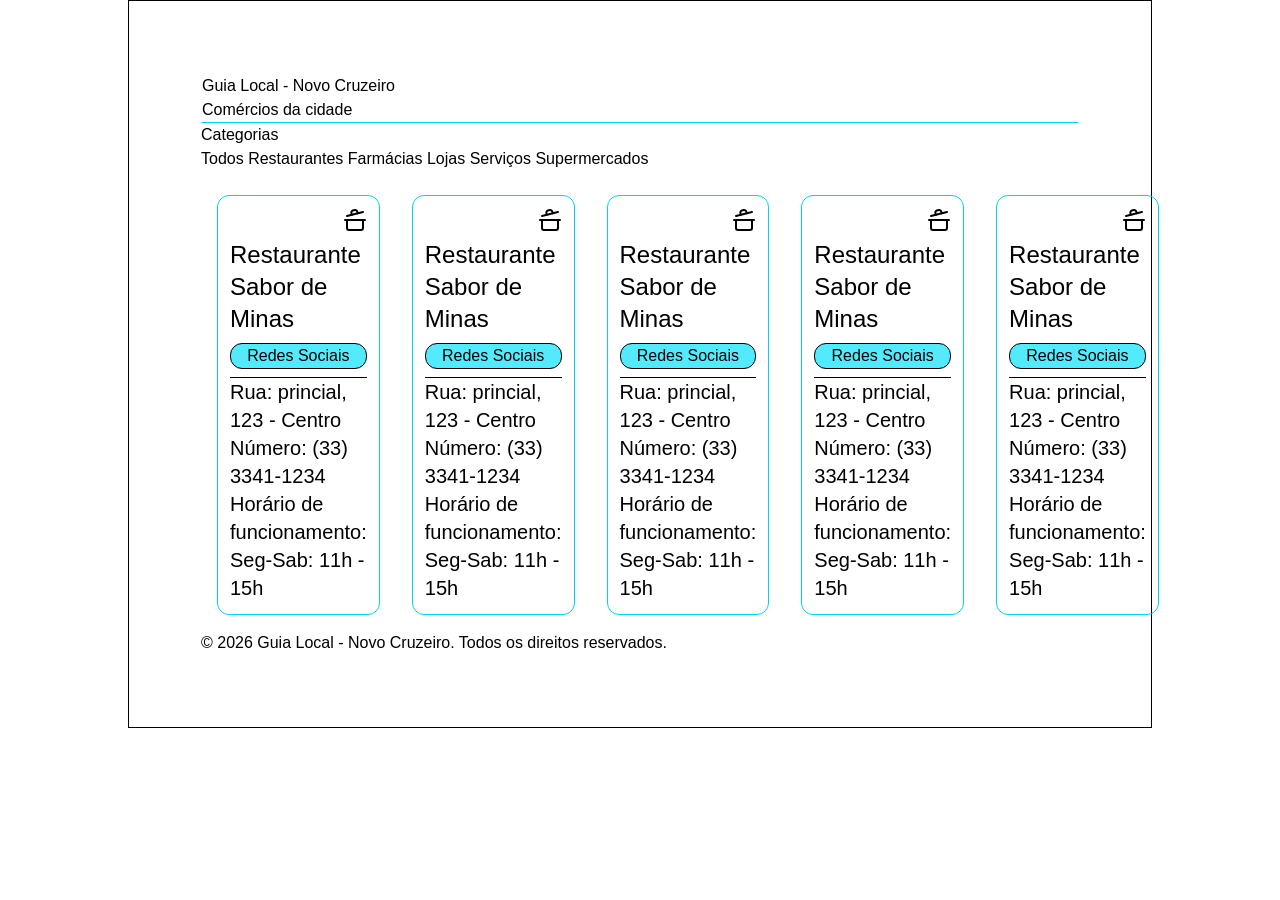
<file: index.html>
<!DOCTYPE html>
<html lang="pt-br">

<head>
    <meta charset="UTF-8">
    <meta name="viewport" content="width=device-width, initial-scale=1.0">
    <title>Index</title>
    <link rel="stylesheet" href="output.css">
</head>

<body>

    <main class="max-w-full w-4/5 mx-auto border p-18  ">

        <div class="pai flex border border-t-transparent border-l-transparent border-r-transparent  border-b-cyan-400">
            <div class="filha">
                <h1>Guia Local - Novo Cruzeiro</h1>
                <p>Comércios da cidade</p>
            </div>
        </div>
        <div class="pai2">
            <div class="filha2">
                <h2>Categorias</h2>
                <a href="todos.php">Todos</a>
                <a href="restaurantes.php">Restaurantes</a>
                <a href="farmacias.php">Farmácias</a>
                <a href="lojas.php">Lojas</a>
                <a href="servicos.php">Serviços</a>
                <a href="supermercados.php">Supermercados</a>
            </div>
        </div>
        <div class="alinhar flex flex-row">
            <div class="pai3 border border-cyan-400  mt-6 rounded-xl flex m-4 w-2xl p-3 ">
                <div class="filha3">

                    <div class="w-full inline-flex justify-end">
                        <img class="flex align-left " src="icons/cooking-pot.svg" alt="Ícone">
                    </div>

                    <div class="">
                        <h1 class="text-2xl">Restaurante Sabor de Minas</h1>
                        <a class="border bg-cyan-300 rounded-xl p-0.3 flex items-center justify-center mb-2 mt-2 " href="#">Redes Sociais</a>
                        <hr>
                        <div class="text-xl">
                        <p>Rua: princial, 123 - Centro</p>
                        <p>Número: (33) 3341-1234</p>
                        <p>Horário de funcionamento: Seg-Sab: 11h - 15h</p>
                        </div>
                    </div>
                </div>
            </div>
            <div class="pai3 border border-cyan-400  mt-6 rounded-xl flex m-4 w-2xl p-3 ">
                <div class="filha3">

                    <div class="w-full inline-flex justify-end">
                        <img class="flex align-left " src="icons/cooking-pot.svg" alt="Ícone">
                    </div>

                    <div class="">
                        <h1 class="text-2xl">Restaurante Sabor de Minas</h1>
                        <a class="border bg-cyan-300 rounded-xl p-0.3 flex items-center justify-center mb-2 mt-2 " href="#">Redes Sociais</a>
                        <hr>
                        <div class="text-xl">
                        <p>Rua: princial, 123 - Centro</p>
                        <p>Número: (33) 3341-1234</p>
                        <p>Horário de funcionamento: Seg-Sab: 11h - 15h</p>
                        </div>
                    </div>
                </div>
            </div>
            <div class="pai3 border border-cyan-400  mt-6 rounded-xl flex m-4 w-2xl p-3 ">
                <div class="filha3">

                    <div class="w-full inline-flex justify-end">
                        <img class="flex align-left " src="icons/cooking-pot.svg" alt="Ícone">
                    </div>

                    <div class="">
                        <h1 class="text-2xl">Restaurante Sabor de Minas</h1>
                        <a class="border bg-cyan-300 rounded-xl p-0.3 flex items-center justify-center mb-2 mt-2 " href="#">Redes Sociais</a>
                        <hr>
                        <div class="text-xl">
                        <p>Rua: princial, 123 - Centro</p>
                        <p>Número: (33) 3341-1234</p>
                        <p>Horário de funcionamento: Seg-Sab: 11h - 15h</p>
                        </div>
                    </div>
                </div>
            </div>
            <div class="pai3 border border-cyan-400  mt-6 rounded-xl flex m-4 w-2xl p-3 ">
                <div class="filha3">

                    <div class="w-full inline-flex justify-end">
                        <img class="flex align-left " src="icons/cooking-pot.svg" alt="Ícone">
                    </div>

                    <div class="">
                        <h1 class="text-2xl">Restaurante Sabor de Minas</h1>
                        <a class="border bg-cyan-300 rounded-xl p-0.3 flex items-center justify-center mb-2 mt-2 " href="#">Redes Sociais</a>
                        <hr>
                        <div class="text-xl">
                        <p>Rua: princial, 123 - Centro</p>
                        <p>Número: (33) 3341-1234</p>
                        <p>Horário de funcionamento: Seg-Sab: 11h - 15h</p>
                        </div>
                    </div>
                </div>
            </div>
            <div class="pai3 border border-cyan-400  mt-6 rounded-xl flex m-4 w-2xl p-3 ">
                <div class="filha3">

                    <div class="w-full inline-flex justify-end">
                        <img class="flex align-left " src="icons/cooking-pot.svg" alt="Ícone">
                    </div>

                    <div class="">
                        <h1 class="text-2xl">Restaurante Sabor de Minas</h1>
                        <a class="border bg-cyan-300 rounded-xl p-0.3 flex items-center justify-center mb-2 mt-2 " href="#">Redes Sociais</a>
                        <hr>
                        <div class="text-xl">
                        <p>Rua: princial, 123 - Centro</p>
                        <p>Número: (33) 3341-1234</p>
                        <p>Horário de funcionamento: Seg-Sab: 11h - 15h</p>
                        </div>
                    </div>
                </div>
            </div>
        </div>
        <div class="pai4">
            <div class="pai5">
                &copy; 2026 Guia Local - Novo Cruzeiro. Todos os direitos reservados.
            </div>
        </div>

    </main>
</body>

</html>
</file>
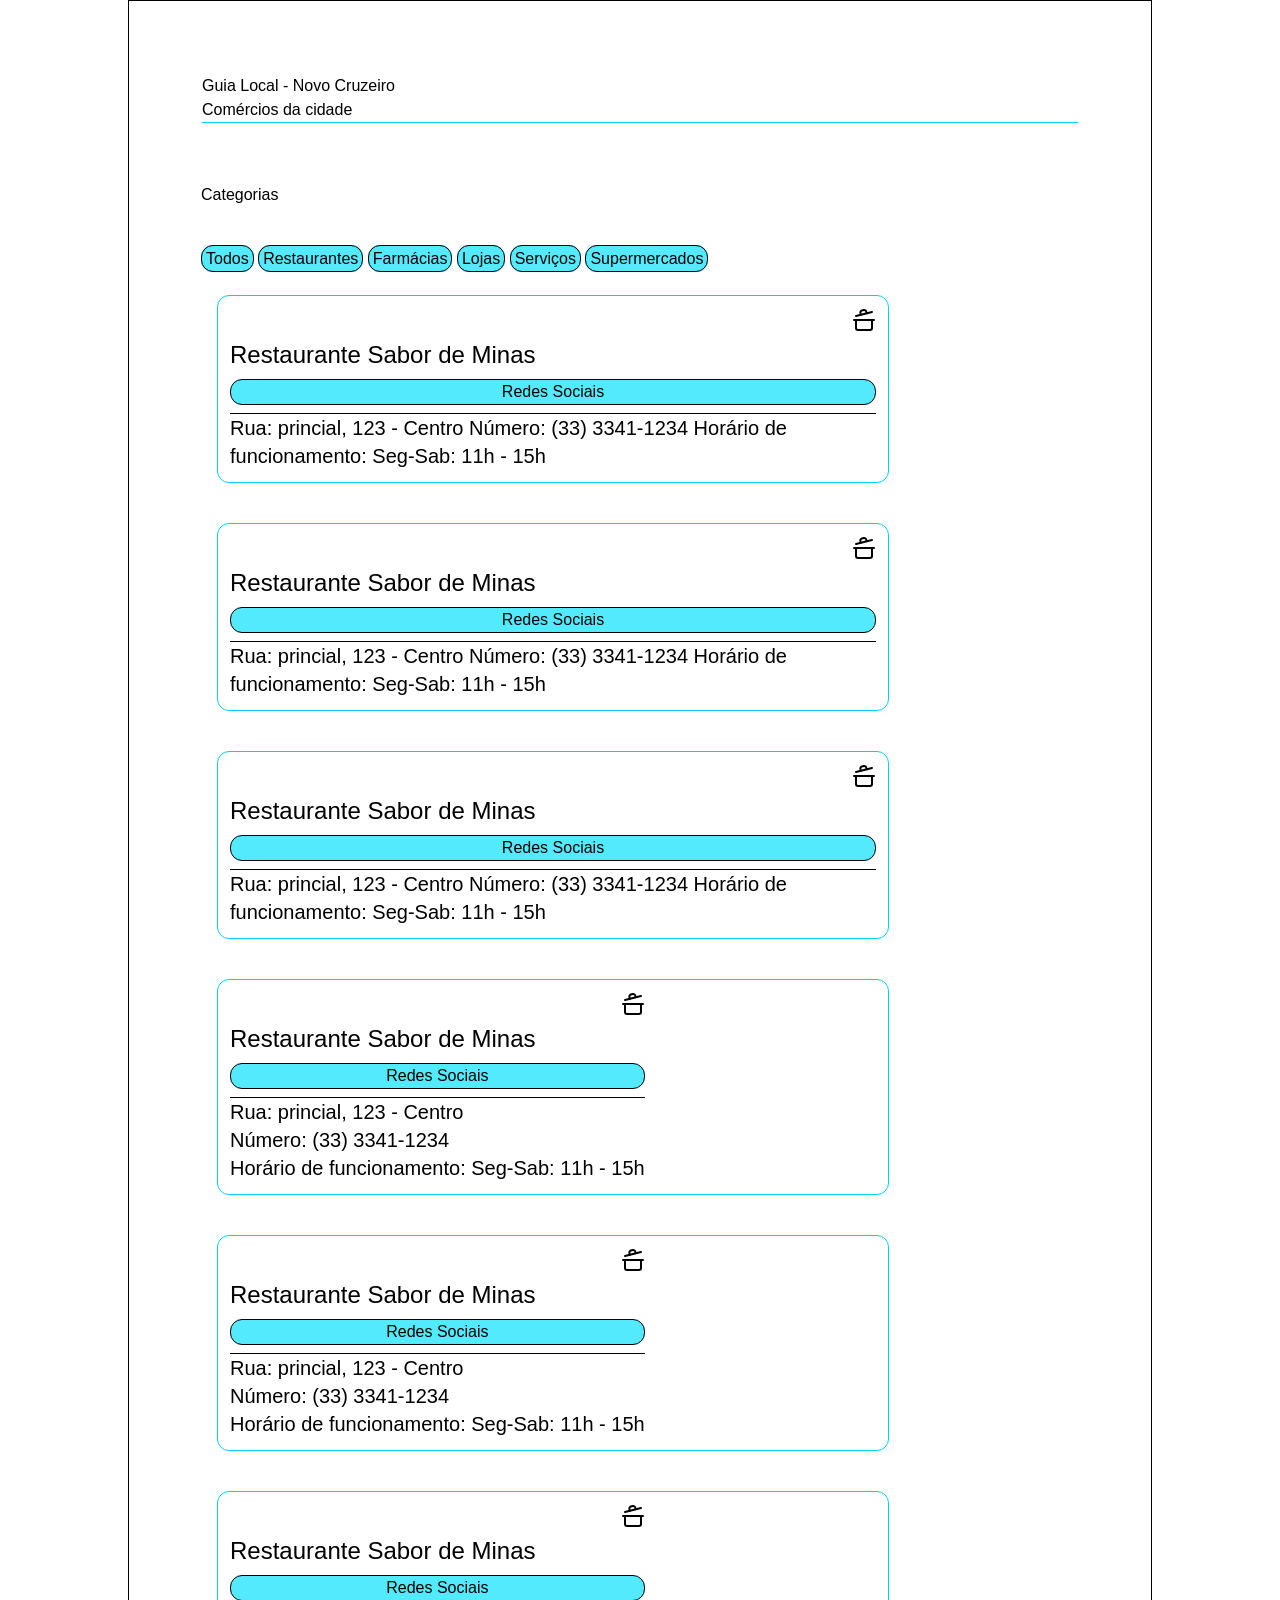
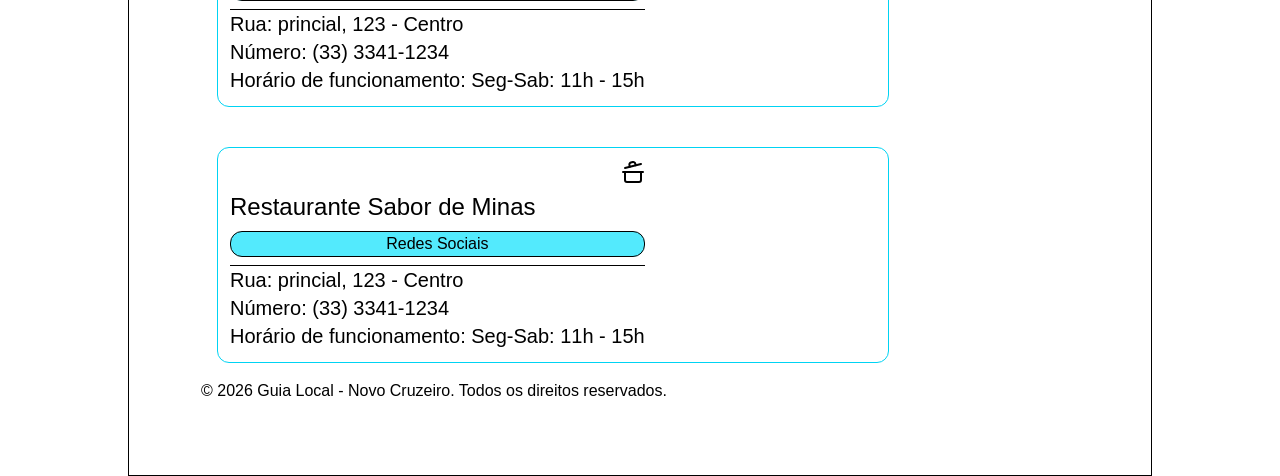
<file: pepemoreno.html>
<!DOCTYPE html>
<html lang="pt-br">

<head>
    <meta charset="UTF-8">
    <meta name="viewport" content="width=device-width, initial-scale=1.0">
    <title>Index</title>
    <link rel="stylesheet" href="output.css">
</head>

<body>

    <main class="max-w-full w-4/5 mx-auto border p-18  ">

        <div class="pai flex border border-t-transparent border-l-transparent border-r-transparent  border-b-cyan-400">
            <div class="filha">
                <h1>Guia Local - Novo Cruzeiro</h1>
                <p>Comércios da cidade</p>
            </div>
        </div>
        <div class="pai2">
            <div class="mt-5">
                <h2 class="py-10">Categorias</h2>
                <a class=" border bg-cyan-300 p-1 mt-10 rounded-xl hover:bg-amber-50" href="todos.php">Todos</a>
                <a class=" border bg-cyan-300 p-1 mt-10 rounded-xl hover:bg-amber-50" href="restaurantes.php">Restaurantes</a>
                <a class=" border bg-cyan-300 p-1 mt-10 rounded-xl hover:bg-amber-50" href="farmacias.php">Farmácias</a>
                <a class=" border bg-cyan-300 p-1 mt-10 rounded-xl hover:bg-amber-50" href="lojas.php">Lojas</a>
                <a class=" border bg-cyan-300 p-1 mt-10 rounded-xl hover:bg-amber-50" href="servicos.php">Serviços</a>
                <a class=" border bg-cyan-300 p-1 mt-10 rounded-xl hover:bg-amber-50" href="supermercados.php">Supermercados</a>
            </div>
        </div>
        <div class="alinhar flex flex-wrap">
            <div class="pai3 border border-cyan-400  mt-6 rounded-xl flex m-4 w-2xl p-3 ">
                <div class="filha3">

                    <div class="w-full inline-flex justify-end">
                        <img class="flex align-left " src="icons/cooking-pot.svg" alt="Ícone">
                    </div>

                    <div class="">
                        <h1 class="text-2xl">Restaurante Sabor de Minas</h1>
                        <a class="border bg-cyan-300 rounded-xl p-0.3 flex items-center justify-center mb-2 mt-2 " href="#">Redes Sociais</a>
                        <hr>
                        <div class="text-xl">
                        <p>Rua: princial, 123 - Centro
                        Número: (33) 3341-1234
                        Horário de funcionamento: Seg-Sab: 11h - 15h</p>
                        </div>
                    </div>
                </div>
            </div>
            <div class="pai3 border border-cyan-400  mt-6 rounded-xl flex m-4 w-2xl p-3 ">
                <div class="filha3">

                    <div class="w-full inline-flex justify-end">
                        <img class="flex align-left " src="icons/cooking-pot.svg" alt="Ícone">
                    </div>

                    <div class="">
                        <h1 class="text-2xl">Restaurante Sabor de Minas</h1>
                        <a class="border bg-cyan-300 rounded-xl p-0.3 flex items-center justify-center mb-2 mt-2 " href="#">Redes Sociais</a>
                        <hr>
                        <div class="text-xl">
                        <p>Rua: princial, 123 - Centro
                        Número: (33) 3341-1234
                        Horário de funcionamento: Seg-Sab: 11h - 15h</p>
                        </div>
                    </div>
                </div>
            </div>
            <div class="pai3 border border-cyan-400  mt-6 rounded-xl flex m-4 w-2xl p-3 redes-sociais">
                <div class="filha3">

                    <div class="w-full inline-flex justify-end">
                        <img class="flex align-left " src="icons/cooking-pot.svg" alt="Ícone">
                    </div>

                    <div class="">
                        <h1 class="text-2xl">Restaurante Sabor de Minas</h1>
                        <a class="border bg-cyan-300 rounded-xl p-0.3 flex items-center justify-center mb-2 mt-2 " href="#">Redes Sociais</a>
                        <hr>
                        <div class="text-xl">
                        <p>Rua: princial, 123 - Centro
                        Número: (33) 3341-1234
                        Horário de funcionamento: Seg-Sab: 11h - 15h</p>
                        </div>
                    </div>
                </div>
            </div>
            <div class="pai3 border border-cyan-400  mt-6 rounded-xl flex m-4 w-2xl p-3 ">
                <div class="filha3">

                    <div class="w-full inline-flex justify-end">
                        <img class="flex align-left " src="icons/cooking-pot.svg" alt="Ícone">
                    </div>

                    <div class="">
                        <h1 class="text-2xl">Restaurante Sabor de Minas</h1>
                        <a class="border bg-cyan-300 rounded-xl p-0.3 flex items-center justify-center mb-2 mt-2 " href="#">Redes Sociais</a>
                        <hr>
                        <div class="text-xl">
                        <p>Rua: princial, 123 - Centro</p>
                        <p>Número: (33) 3341-1234</p>
                        <p>Horário de funcionamento: Seg-Sab: 11h - 15h</p>
                        </div>
                    </div>
                </div>
            </div>
            <div class="pai3 border border-cyan-400  mt-6 rounded-xl flex m-4 w-2xl p-3 ">
                <div class="filha3">

                    <div class="w-full inline-flex justify-end">
                        <img class="flex align-left " src="icons/cooking-pot.svg" alt="Ícone">
                    </div>

                    <div class="">
                        <h1 class="text-2xl">Restaurante Sabor de Minas</h1>
                        <a class="border bg-cyan-300 rounded-xl p-0.3 flex items-center justify-center mb-2 mt-2 " href="#">Redes Sociais</a>
                        <hr>
                        <div class="text-xl">
                        <p>Rua: princial, 123 - Centro</p>
                        <p>Número: (33) 3341-1234</p>
                        <p>Horário de funcionamento: Seg-Sab: 11h - 15h</p>
                        </div>
                    </div>
                </div>
            </div>
            <div class="pai3 border border-cyan-400  mt-6 rounded-xl flex m-4 w-2xl p-3 ">
                <div class="filha3">

                    <div class="w-full inline-flex justify-end">
                        <img class="flex align-left " src="icons/cooking-pot.svg" alt="Ícone">
                    </div>

                    <div class="">
                        <h1 class="text-2xl">Restaurante Sabor de Minas</h1>
                        <a class="border bg-cyan-300 rounded-xl p-0.3 flex items-center justify-center mb-2 mt-2 " href="#">Redes Sociais</a>
                        <hr>
                        <div class="text-xl">
                        <p>Rua: princial, 123 - Centro</p>
                        <p>Número: (33) 3341-1234</p>
                        <p>Horário de funcionamento: Seg-Sab: 11h - 15h</p>
                        </div>
                    </div>
                </div>
            </div>
            <div class="pai3 border border-cyan-400  mt-6 rounded-xl flex m-4 w-2xl p-3 ">
                <div class="filha3">

                    <div class="w-full inline-flex justify-end">
                        <img class="flex align-left " src="icons/cooking-pot.svg" alt="Ícone">
                    </div>

                    <div class="">
                        <h1 class="text-2xl">Restaurante Sabor de Minas</h1>
                        <a class="border bg-cyan-300 rounded-xl p-0.3 flex items-center justify-center mb-2 mt-2 " href="#">Redes Sociais</a>
                        <hr>
                        <div class="text-xl">
                        <p>Rua: princial, 123 - Centro</p>
                        <p>Número: (33) 3341-1234</p>
                        <p>Horário de funcionamento: Seg-Sab: 11h - 15h</p>
                        </div>
                    </div>
                </div>
            </div>
        </div>
        <div class="pai4">
            <div class="pai5">
                &copy; 2026 Guia Local - Novo Cruzeiro. Todos os direitos reservados.
            </div>
        </div>

    </main>

    <script src="app.js"></script>
</body>

</html>
</file>
<file: output.css>
/*! tailwindcss v4.3.5 | MIT License | https://tailwindcss.com */
@layer properties;
@layer theme, base, components, utilities;
@layer theme {
  :root, :host {
    --font-sans: -apple-system, BlinkMacSystemFont, "Segoe UI", Roboto, "Helvetica Neue",
      "Noto Sans", Arial, sans-serif, "Apple Color Emoji", "Segoe UI Emoji",
      "Segoe UI Symbol", "Noto Color Emoji";
    --font-mono: ui-monospace, SFMono-Regular, Menlo, Monaco, Consolas, "Liberation Mono",
      "Courier New", monospace;
    --color-red-600: oklch(57.7% 0.245 27.325);
    --color-amber-50: oklch(98.7% 0.022 95.277);
    --color-cyan-300: oklch(86.5% 0.127 207.078);
    --color-cyan-400: oklch(78.9% 0.154 211.53);
    --spacing: 0.25rem;
    --container-2xl: 42rem;
    --text-xl: 1.25rem;
    --text-xl--line-height: calc(1.75 / 1.25);
    --text-2xl: 1.5rem;
    --text-2xl--line-height: calc(2 / 1.5);
    --radius-xl: 0.75rem;
    --radius-2xl: 1rem;
    --default-font-family: var(--font-sans);
    --default-mono-font-family: var(--font-mono);
  }
}
@layer base {
  *, ::after, ::before, ::backdrop, ::file-selector-button {
    box-sizing: border-box;
    margin: 0;
    padding: 0;
    border: 0 solid;
  }
  html, :host {
    line-height: 1.5;
    -webkit-text-size-adjust: 100%;
    tab-size: 4;
    font-family: var(--default-font-family, -apple-system, BlinkMacSystemFont, "Segoe UI", Roboto, "Helvetica Neue", "Noto Sans", Arial, sans-serif, "Apple Color Emoji", "Segoe UI Emoji", "Segoe UI Symbol", "Noto Color Emoji");
    font-feature-settings: var(--default-font-feature-settings, normal);
    font-variation-settings: var(--default-font-variation-settings, normal);
    -webkit-tap-highlight-color: transparent;
  }
  hr {
    height: 0;
    color: inherit;
    border-top-width: 1px;
  }
  abbr:where([title]) {
    -webkit-text-decoration: underline dotted;
    text-decoration: underline dotted;
  }
  h1, h2, h3, h4, h5, h6 {
    font-size: inherit;
    font-weight: inherit;
  }
  a {
    color: inherit;
    -webkit-text-decoration: inherit;
    text-decoration: inherit;
  }
  b, strong {
    font-weight: bolder;
  }
  code, kbd, samp, pre {
    font-family: var(--default-mono-font-family, ui-monospace, SFMono-Regular, Menlo, Monaco, Consolas, "Liberation Mono", "Courier New", monospace);
    font-feature-settings: var(--default-mono-font-feature-settings, normal);
    font-variation-settings: var(--default-mono-font-variation-settings, normal);
    font-size: 1em;
  }
  small {
    font-size: 80%;
  }
  sub, sup {
    font-size: 75%;
    line-height: 0;
    position: relative;
    vertical-align: baseline;
  }
  sub {
    bottom: -0.25em;
  }
  sup {
    top: -0.5em;
  }
  table {
    text-indent: 0;
    border-color: inherit;
    border-collapse: collapse;
  }
  :-moz-focusring:where(:not(iframe)) {
    outline: auto;
  }
  progress {
    vertical-align: baseline;
  }
  summary {
    display: list-item;
  }
  ol, ul, menu {
    list-style: none;
  }
  img, svg, video, canvas, audio, iframe, embed, object {
    display: block;
    vertical-align: middle;
  }
  img, video {
    max-width: 100%;
    height: auto;
  }
  button, input, select, optgroup, textarea, ::file-selector-button {
    font: inherit;
    font-feature-settings: inherit;
    font-variation-settings: inherit;
    letter-spacing: inherit;
    color: inherit;
    border-radius: 0;
    background-color: transparent;
    opacity: 1;
  }
  :where(select:is([multiple], [size])) optgroup {
    font-weight: bolder;
  }
  :where(select:is([multiple], [size])) optgroup option {
    padding-inline-start: 20px;
  }
  ::file-selector-button {
    margin-inline-end: 4px;
  }
  ::placeholder {
    opacity: 1;
  }
  @supports (not (-webkit-appearance: -apple-pay-button))  or (contain-intrinsic-size: 1px) {
    ::placeholder {
      color: currentcolor;
      @supports (color: color-mix(in lab, red, red)) {
        color: color-mix(in oklab, currentcolor 50%, transparent);
      }
    }
  }
  textarea {
    resize: vertical;
  }
  ::-webkit-search-decoration {
    -webkit-appearance: none;
  }
  ::-webkit-date-and-time-value {
    min-height: 1lh;
    text-align: inherit;
  }
  ::-webkit-datetime-edit {
    display: inline-flex;
  }
  ::-webkit-datetime-edit-fields-wrapper {
    padding: 0;
  }
  ::-webkit-datetime-edit, ::-webkit-datetime-edit-year-field, ::-webkit-datetime-edit-month-field, ::-webkit-datetime-edit-day-field, ::-webkit-datetime-edit-hour-field, ::-webkit-datetime-edit-minute-field, ::-webkit-datetime-edit-second-field, ::-webkit-datetime-edit-millisecond-field, ::-webkit-datetime-edit-meridiem-field {
    padding-block: 0;
  }
  ::-webkit-calendar-picker-indicator {
    line-height: 1;
  }
  :-moz-ui-invalid {
    box-shadow: none;
  }
  button, input:where([type="button"], [type="reset"], [type="submit"]), ::file-selector-button {
    appearance: button;
  }
  ::-webkit-inner-spin-button, ::-webkit-outer-spin-button {
    height: auto;
  }
  [hidden]:where(:not([hidden="until-found"])) {
    display: none !important;
  }
}
@layer utilities {
  .m-4 {
    margin: calc(var(--spacing) * 4);
  }
  .mx-auto {
    margin-inline: auto;
  }
  .mt-2 {
    margin-top: calc(var(--spacing) * 2);
  }
  .mt-5 {
    margin-top: calc(var(--spacing) * 5);
  }
  .mt-6 {
    margin-top: calc(var(--spacing) * 6);
  }
  .mt-10 {
    margin-top: calc(var(--spacing) * 10);
  }
  .mb-2 {
    margin-bottom: calc(var(--spacing) * 2);
  }
  .flex {
    display: flex;
  }
  .inline-flex {
    display: inline-flex;
  }
  .w-2xl {
    width: var(--container-2xl);
  }
  .w-4\/5 {
    width: calc(4 / 5 * 100%);
  }
  .w-60 {
    width: calc(var(--spacing) * 60);
  }
  .w-auto {
    width: auto;
  }
  .w-full {
    width: 100%;
  }
  .max-w-full {
    max-width: 100%;
  }
  .flex-wrap {
    flex-wrap: wrap;
  }
  .items-center {
    align-items: center;
  }
  .justify-center {
    justify-content: center;
  }
  .justify-end {
    justify-content: flex-end;
  }
  .rounded-2xl {
    border-radius: var(--radius-2xl);
  }
  .rounded-xl {
    border-radius: var(--radius-xl);
  }
  .border {
    border-style: var(--tw-border-style);
    border-width: 1px;
  }
  .border-2 {
    border-style: var(--tw-border-style);
    border-width: 2px;
  }
  .border-cyan-400 {
    border-color: var(--color-cyan-400);
  }
  .border-t-transparent {
    border-top-color: transparent;
  }
  .border-r-transparent {
    border-right-color: transparent;
  }
  .border-b-cyan-400 {
    border-bottom-color: var(--color-cyan-400);
  }
  .border-l-transparent {
    border-left-color: transparent;
  }
  .bg-cyan-300 {
    background-color: var(--color-cyan-300);
  }
  .p-1 {
    padding: var(--spacing);
  }
  .p-2 {
    padding: calc(var(--spacing) * 2);
  }
  .p-3 {
    padding: calc(var(--spacing) * 3);
  }
  .p-18 {
    padding: calc(var(--spacing) * 18);
  }
  .py-5 {
    padding-block: calc(var(--spacing) * 5);
  }
  .py-10 {
    padding-block: calc(var(--spacing) * 10);
  }
  .text-2xl {
    font-size: var(--text-2xl);
    line-height: var(--tw-leading, var(--text-2xl--line-height));
  }
  .text-xl {
    font-size: var(--text-xl);
    line-height: var(--tw-leading, var(--text-xl--line-height));
  }
  .shadow-2xl {
    --tw-shadow: 0 25px 50px -12px var(--tw-shadow-color, rgb(0 0 0 / 0.25));
    box-shadow: var(--tw-inset-shadow), var(--tw-inset-ring-shadow), var(--tw-ring-offset-shadow), var(--tw-ring-shadow), var(--tw-shadow);
  }
  @media (hover: hover) {
    .hover\:bg-amber-50:hover {
      background-color: var(--color-amber-50);
    }
  }
}
@property --tw-border-style {
  syntax: "*";
  inherits: false;
  initial-value: solid;
}
@property --tw-shadow {
  syntax: "*";
  inherits: false;
  initial-value: 0 0 #0000;
}
@property --tw-shadow-color {
  syntax: "*";
  inherits: false;
}
@property --tw-shadow-alpha {
  syntax: "<percentage>";
  inherits: false;
  initial-value: 100%;
}
@property --tw-inset-shadow {
  syntax: "*";
  inherits: false;
  initial-value: 0 0 #0000;
}
@property --tw-inset-shadow-color {
  syntax: "*";
  inherits: false;
}
@property --tw-inset-shadow-alpha {
  syntax: "<percentage>";
  inherits: false;
  initial-value: 100%;
}
@property --tw-ring-color {
  syntax: "*";
  inherits: false;
}
@property --tw-ring-shadow {
  syntax: "*";
  inherits: false;
  initial-value: 0 0 #0000;
}
@property --tw-inset-ring-color {
  syntax: "*";
  inherits: false;
}
@property --tw-inset-ring-shadow {
  syntax: "*";
  inherits: false;
  initial-value: 0 0 #0000;
}
@property --tw-ring-inset {
  syntax: "*";
  inherits: false;
}
@property --tw-ring-offset-width {
  syntax: "<length>";
  inherits: false;
  initial-value: 0px;
}
@property --tw-ring-offset-color {
  syntax: "*";
  inherits: false;
  initial-value: #fff;
}
@property --tw-ring-offset-shadow {
  syntax: "*";
  inherits: false;
  initial-value: 0 0 #0000;
}
@layer properties {
  @supports ((-webkit-hyphens: none) and (not (margin-trim: block))) or ((-moz-orient: inline) and (not (color:rgb(from red r g b)))) {
    *, ::before, ::after, ::backdrop {
      --tw-border-style: solid;
      --tw-shadow: 0 0 #0000;
      --tw-shadow-color: initial;
      --tw-shadow-alpha: 100%;
      --tw-inset-shadow: 0 0 #0000;
      --tw-inset-shadow-color: initial;
      --tw-inset-shadow-alpha: 100%;
      --tw-ring-color: initial;
      --tw-ring-shadow: 0 0 #0000;
      --tw-inset-ring-color: initial;
      --tw-inset-ring-shadow: 0 0 #0000;
      --tw-ring-inset: initial;
      --tw-ring-offset-width: 0px;
      --tw-ring-offset-color: #fff;
      --tw-ring-offset-shadow: 0 0 #0000;
    }
  }
}
</file>
